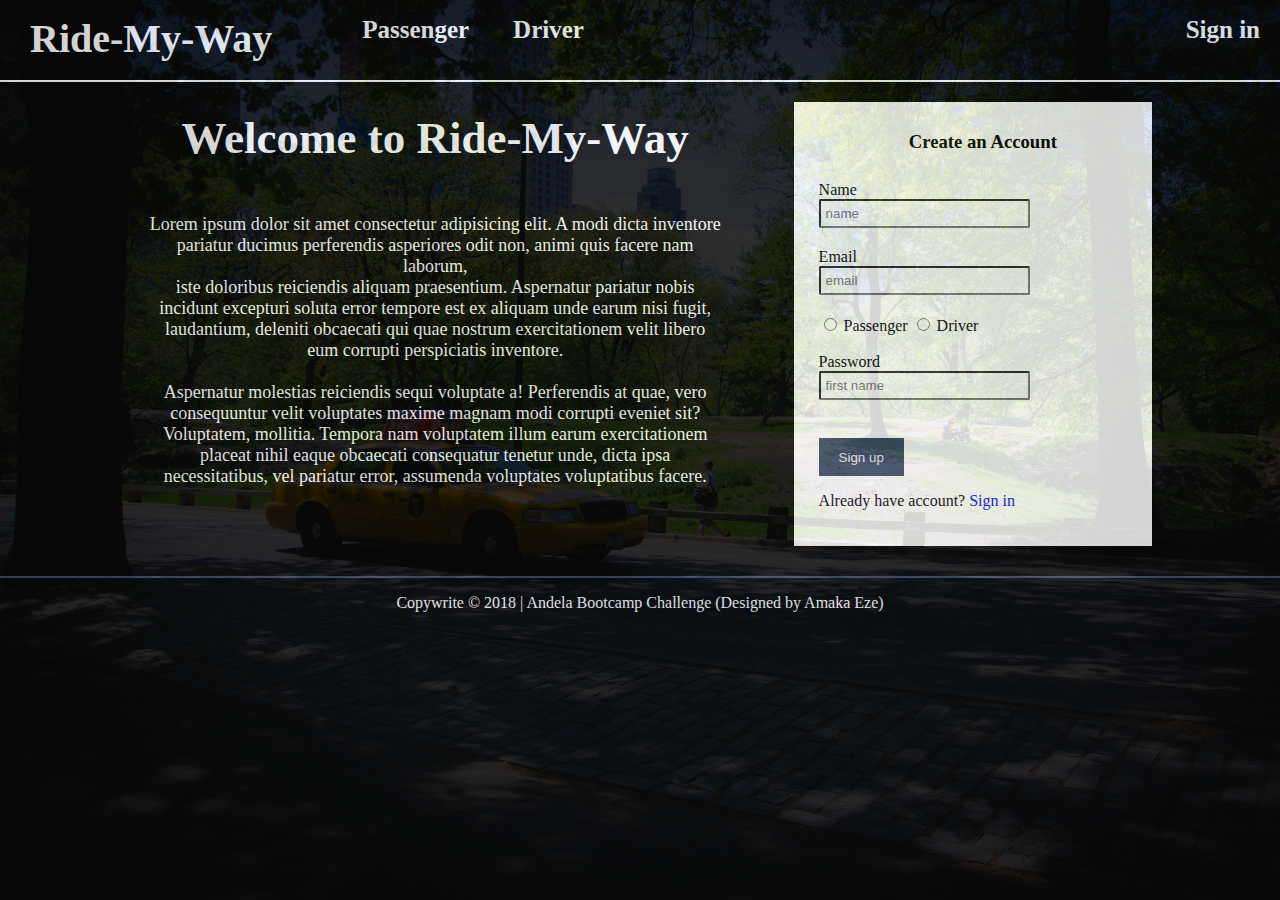
<file: index.html>
<!DOCTYPE html>
<html lang="en">
<head>
    <meta charset="UTF-8">
    <meta name="viewport" content="width=device-width, initial-scale=1.0">
    <meta http-equiv="X-UA-Compatible" content="ie=edge">
    <link rel="stylesheet" href="./css/home.css">
    <title>Ride-My-Way | Home </title>
</head>
<body>
    <div class="wrapper">
        <header>
            <div id="main-header">
                <a href="index.html">Ride-My-Way</a>
            </div>
            <div id="leftmenu" style="float: left">
                <ul>
                    <li><a href="passenger.html">Passenger</a></li>
                    <li><a href="driver.html">Driver</a></li>
                </ul>
            </div>
            <div id="rightmenu" style="float: right">
                <ul>
                    <li><a href="signin.html">Sign in</a></li>
                </ul>
            </div>
        </header>

        <section id="main">
                <div class="container">
                  <article id="main-col">
                    <h1>Welcome to Ride-My-Way</h1>
                    <p>Lorem ipsum dolor sit amet consectetur adipisicing elit. A modi dicta inventore pariatur ducimus perferendis asperiores odit non, animi quis facere nam laborum, <br >iste doloribus reiciendis aliquam praesentium. Aspernatur pariatur nobis incidunt excepturi soluta error tempore est ex aliquam unde earum nisi fugit, laudantium, deleniti obcaecati qui quae nostrum exercitationem velit libero eum corrupti perspiciatis inventore.<br><br>Aspernatur molestias reiciendis sequi voluptate a! Perferendis at quae, vero consequuntur velit voluptates maxime magnam modi corrupti eveniet sit? Voluptatem, mollitia. Tempora nam voluptatem illum earum exercitationem placeat nihil eaque obcaecati consequatur tenetur unde, dicta ipsa necessitatibus, vel pariatur error, assumenda voluptates voluptatibus facere.</p>
                  </article>
          
                  <aside id="sidebar">
                    <div class="light">
                      <h3>Create an Account</h3>
                      <form class="quote">
                            <div class="form-item">
                                <label>Name</label>
                                <br>
                                <input type="text" placeholder="name" required>
                            </div>
                            <div class="form-item">
                                <label>Email</label>
                                <br>
                                <input type="text" placeholder="email" required>
                            </div> 
                            <div>                                
                                <input type="radio" id="contactChoice1" name="contact" value="passenger">
                                <label>Passenger</label>
                            
                                <input type="radio" id="contactChoice3" name="contact" value="driver">
                                <label>Driver</label>                            
                            </div>
                            <br>
                            <div class="form-item">
                                <label>Password</label>
                                <br>
                                <input type="text" placeholder="first name" required>
                            </div>
                                <br>
                            <button type="button" class="button1">Sign up</button>
                            <div class="text-center">
                                <p>Already have account?
                                    <a href="signin.html"> Sign in</a>
                                </p>
                            </div>
                        </form>
                    </div>
                  </aside>
                </div>
              </section>
          

        <footer>
            <p>Copywrite &copy; 2018 | Andela Bootcamp Challenge (Designed by Amaka Eze)</p>
        </footer>
    </div>
    </body>
</html>
</file>
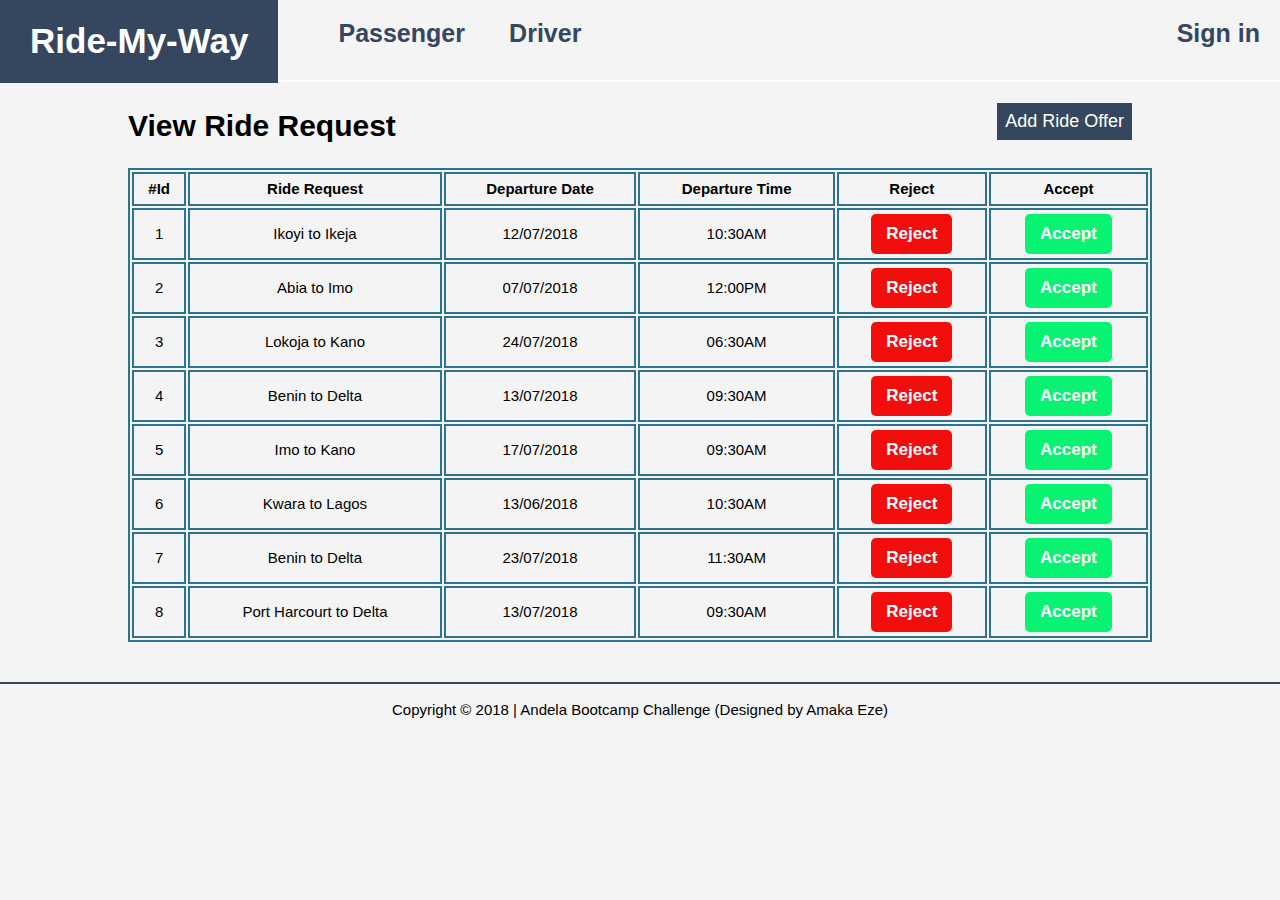
<file: driver.html>
<!DOCTYPE html>
<html lang="en">
<head>
        <meta charset="UTF-8">
        <meta name="viewport" content="width=device-width, initial-scale=1.0">
        <meta http-equiv="X-UA-Compatible" content="ie=edge">
        <link rel="stylesheet" href="./css/style.css">
        <title>Ride-My-Way | Sign up</title>
</head>
<body>
        <div class="wrapper">
        <header>
            <div id="main-header1">
                <a href="index.html">Ride-My-Way</a>
            </div>
            <div id="leftmenu" style="float: left">
                <ul>
                    <li><a href="passenger.html">Passenger</a></li>
                    <li><a href="driver.html">Driver</a></li>
                </ul>
            </div>
            <div id="rightmenu" style="float: right">
                <ul>
                    <li><a href="signin.html">Sign in</a></li>
                </ul>
            </div>
        </header>
    <section class="newride">
        <div class="container">
            <div>
                <h1 style="float: left;">View Ride Request</h1>
                <button type="button" id="createBtn" style="float: right">Add Ride Offer</button>
            </div>
        </div>
        <div id="requestModal" class="modal">
                <!-- Modal content -->
                <div class="form-container card">
                    <span class="close">x</span>
                    <form>
                        <h3 class="text-center">Add Ride Offer</h3>
                        <div class="form-item">
                            <label>Travelling From</label>
                            <br>
                            <input class="form-input" type="text" placeholder="Take off" required>
                        </div>
                        <div class="form-item">
                            <label>Travelling To</label>
                            <br>
                            <input class="form-input" type="text" placeholder="Destination" required>
                        </div>
                        <div class="form-item">
                            <label>Departure Date</label>
                            <br>
                            <input class="form-input" type="date" required>
                        </div>
                        <div class="form-item">
                            <label>Departure Time</label>
                            <br>
                            <input class="form-input" type="time" required>
                            </div>
                        <button type="button" class="button1">Add Ride Offer</button>
                    </form>
                </div>
        </div>
    </section>
    <section>
        <div class="container">
            <div class="table-holder">
                <table style="width: 100%">
                    <thead>
                        <tr>
                            <th>#Id</th>
                            <th>Ride Request</th>
                            <th>Departure Date</th>
                            <th>Departure Time</th>
                            <th>Reject</th>
                            <th>Accept</th>
                        </tr>
                    </thead>
                    <tbody>
                        <tr>
                            <td>1</td>
                            <td>Ikoyi to Ikeja</td>
                            <td>12/07/2018</td>
                            <td>10:30AM</td>
                            <td><button id="rejectbtn" type="button">Reject</button></td>
                            <td><button id="acceptbtn" type="button">Accept</button></td>
                        </tr> 
                        <tr>
                            <td>2</td>                            
                            <td>Abia to Imo</td>
                            <td>07/07/2018</td>
                            <td>12:00PM</td>
                            <td><button id="rejectbtn" type="button">Reject</button></td>
                            <td><button id="acceptbtn" type="button">Accept</button></td>
                        </tr> 
                        <tr>
                            <td>3</td>
                            <td>Lokoja to Kano</td>
                            <td>24/07/2018</td>
                            <td>06:30AM</td>
                            <td><button id="rejectbtn" type="button">Reject</button></td>
                            <td><button id="acceptbtn" type="button">Accept</button></td>
                        </tr> 
                        <tr>
                            <td>4</td>
                            <td>Benin to Delta</td>
                            <td>13/07/2018</td>
                            <td>09:30AM</td>
                            <td><button id="rejectbtn" type="button">Reject</button></td>
                            <td><button id="acceptbtn" type="button">Accept</button></td>
                        </tr> 
                        <tr>
                            <td>5</td>
                            <td>Imo to Kano</td>
                            <td>17/07/2018</td>
                            <td>09:30AM</td>
                            <td><button id="rejectbtn" type="button">Reject</button></td>
                            <td><button id="acceptbtn" type="button">Accept</button></td>
                        </tr> 
                        <tr>
                            <td>6</td>
                            <td>Kwara to Lagos</td>
                            <td>13/06/2018</td>
                            <td>10:30AM</td>
                            <td><button id="rejectbtn" type="button">Reject</button></td>
                            <td><button id="acceptbtn" type="button">Accept</button></td>
                        </tr>
                        <tr>
                            <td>7</td>
                            <td>Benin to Delta</td>
                            <td>23/07/2018</td>
                            <td>11:30AM</td>
                            <td><button id="rejectbtn" type="button">Reject</button></td>
                            <td><button id="acceptbtn" type="button">Accept</button></td>
                        </tr>
                        <tr>
                            <td>8</td>
                            <td>Port Harcourt to Delta</td>
                            <td>13/07/2018</td>
                            <td>09:30AM</td>
                            <td><button id="rejectbtn" type="button">Reject</button></td>
                            <td><button id="acceptbtn" type="button">Accept</button></td>
                        </tr>  
                    </tbody>
                </table>
            </div>
        </div>
    </section>

    <footer>
        <p>Copyright &copy 2018 | Andela Bootcamp Challenge (Designed by Amaka Eze)</p>
    </footer>

    <script src="modal.js"></script>
</body>
</html>
</file>
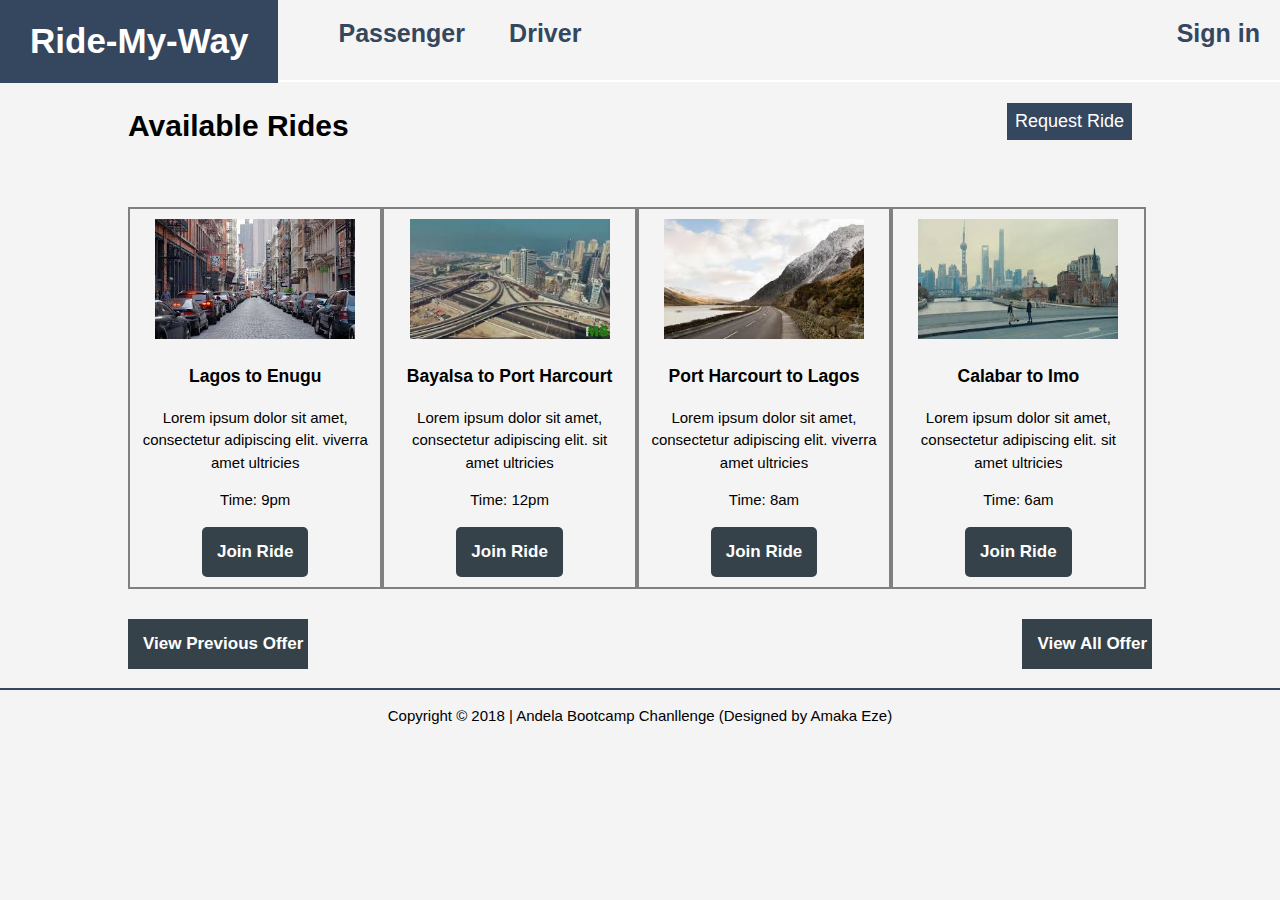
<file: passenger.html>
<!DOCTYPE html>
<html lang="en">
<head>
        <meta charset="UTF-8">
        <meta name="viewport" content="width=device-width, initial-scale=1.0">
        <meta http-equiv="X-UA-Compatible" content="ie=edge">
        <link rel="stylesheet" href="./css/style.css">
        <title>Ride-My-Way | Sign up</title>
</head>
<body>
        <header>
                <div id="main-header1">
                    <a href="index.html">Ride-My-Way</a>
                </div>
                <div id="leftmenu" style="float: left">
                    <ul>
                        <li><a href="passenger.html">Passenger</a></li>
                        <li><a href="driver.html">Driver</a></li>
                    </ul>
                </div>
                <div id="rightmenu" style="float: right">
                    <ul>
                        <li><a href="signin.html">Sign in</a></li>
                    </ul>
                </div>
            </header>
        
        <section class="newride">
            <div class="container">
                <div>
                    <h1 style="float: left;">Available Rides</h1>
                    <button type="button" id="createBtn" style="float: right">Request Ride</button>
                </div>
            </div>
            <div id="requestModal" class="modal">
                    <!-- Modal content -->
                    <div class="form-container card">
                        <span class="close">x</span>
                        <form>
                            <h3 class="text-center">Make new request</h3>
                            <div class="form-item">
                                <label>Travelling From</label>
                                <br>
                                <input class="form-input" type="text" placeholder="Departure venue" required>
                            </div>
                            <div class="form-item">
                                <label>Travelling To</label>
                                <br>
                                <input class="form-input" type="text" placeholder="Arrival venue" required>
                            </div>
                            <div class="form-item">
                                <label>Departure Date</label>
                                <br>
                                <input class="form-input" type="date" required>
                            </div>
                            <div class="form-item">
                                <label>Departure Time</label>
                                <br>
                                <input class="form-input" type="time" required>
                            </div>
                            <button type="button" class="button1">Request Ride</button>
                        </form>
                    </div>
            </div>
        </section>

        <section id="boxes">
            <div class="container">
                <div class="box">
                    <img src="./image/lagos.jpg">
                    <h3>Lagos to Enugu</h3>
                    <p>Lorem ipsum dolor sit amet, consectetur adipiscing elit. viverra amet ultricies</p>
                    <p>Time: 9pm</p>
                    <button class="joinride" type="button">Join Ride</button>
                </div>
                <div class="box">
                    <img src="./image/phtobayalsa.jpg">
                    <h3>Bayalsa to Port Harcourt</h3>
                    <p>Lorem ipsum dolor sit amet, consectetur adipiscing elit. sit amet ultricies</p>
                    <p>Time: 12pm</p>
                    <button class="joinride"  type="button">Join Ride</button>
                </div>
                <div class="box">
                    <img src="./image/phtolagos.jpg">
                    <h3>Port Harcourt to Lagos</h3>
                    <p>Lorem ipsum dolor sit amet, consectetur adipiscing elit. viverra amet ultricies</p>
                    <p>Time: 8am</p>
                    <button class="joinride"  type="button">Join Ride</button>
                </div>
                <div class="box">
                    <img src="./image/calabartoph.jpg">
                    <h3>Calabar to Imo</h3>
                    <p>Lorem ipsum dolor sit amet, consectetur adipiscing elit. sit amet ultricies</p>
                    <p>Time: 6am</p>
                    <button class="joinride"  type="button">Join Ride</button>
                </div>
                <div>
                    <button type="button" class="navbtn" style="float: left">View Previous Offer</button>
                    <button type="button" class="navbtn" style="float: right">View All Offer</button>
                </div>
            </div>
        </section>
        <div class="clear"></div>
        <footer>
            <p>Copyright &copy 2018 | Andela Bootcamp Chanllenge (Designed by Amaka Eze)</p>
        </footer>
    
    <script src="modal.js"></script>
</body>
</html>
</file>
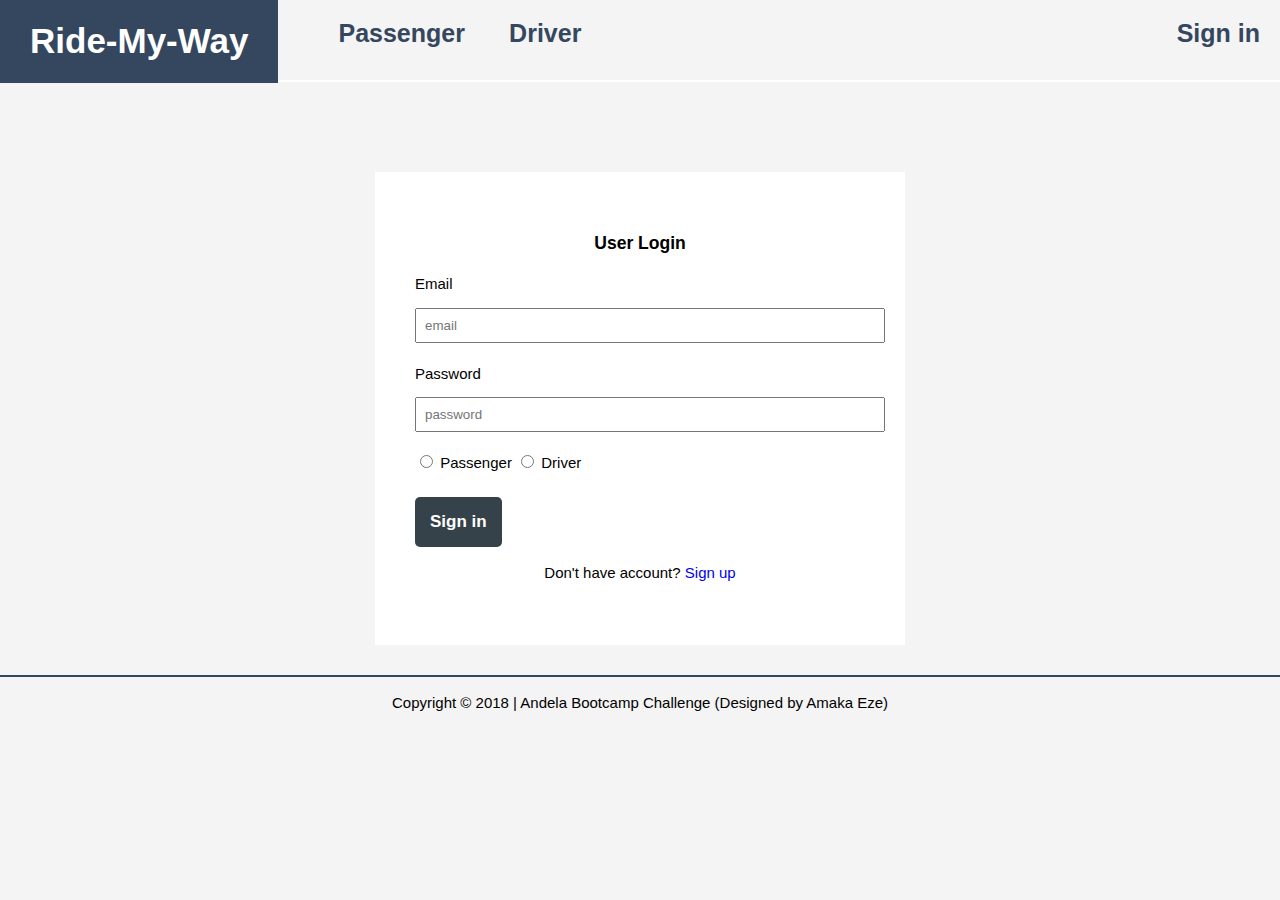
<file: signin.html>
<!DOCTYPE html>
<html lang="en">
<head>
        <meta charset="UTF-8">
        <meta name="viewport" content="width=device-width, initial-scale=1.0">
        <meta http-equiv="X-UA-Compatible" content="ie=edge">
        <link rel="stylesheet" href="./css/style.css">
        <title>Ride-My-Way | Sign up</title>
</head>
<body>
    <div class="wrapper">
        <header>
            <div id="main-header1">
                <a href="index.html">Ride-My-Way</a>
            </div>
            <div id="leftmenu" style="float: left">
                <ul>
                    <li><a href="passenger.html">Passenger</a></li>
                    <li><a href="driver.html">Driver</a></li>
                </ul>
            </div>
            <div id="rightmenu" style="float: right">
                <ul>
                    <li><a href="signin.html">Sign in</a></li>
                </ul>
            </div>
        </header>

    <div class="section">
        <form>
            <div class="form-container card">
                <h3 class="text-center">User Login</h3>
                <div class="form-item">
                <div class="form-item">
                    <label>Email</label>
                    <br>
                    <input class="form-input" type="email" placeholder="email" required>
                </div>
                <div class="form-item">
                    <label>Password</label>
                    <br>
                    <input class="form-input" type="password" placeholder="password" required>
                </div>
                <div>
                    <input type="radio" id="contactChoice1" name="contact" value="passenger">
                    <label>Passenger</label>
                    
                    <input type="radio" id="contactChoice3" name="contact" value="driver">
                    <label>Driver</label>        
                </div>
                <br>
                <button type="button" class="button2">Sign in</button>
                <div class="text-center">
                        <p>Don't have account?
                            <a href="index.html"> Sign up</a>
                        </p>
                    </div>
                </form> 
            </div>   
    </div>

    <footer>
        <p>Copyright &copy 2018 | Andela Bootcamp Challenge (Designed by Amaka Eze)</p>
    </footer>
</body>
</html>
</file>
<file: css/home.css>
body{
    height: 100vh;
    background:url('../image/background.jpg') no-repeat;
    overflow: hidden;
    background-size: cover;
    padding: 0px;
    margin: 0px;
}
.container{
    width:80%;
    margin:auto;
    overflow:hidden;
  }
header{
    height: 80px;
    margin: 0px auto;
    border-bottom: 2px solid #ffffff;
}
#main-header a{
    float: left;
    color: #ffffff;
    padding: 15px 30px 15px 30px;
    font-size: 40px;
    font-weight: bold;
    text-decoration: none;
}
header ul li{
    display: inline;
}
header ul li a{
    padding: 20px;
    color: #ffffff;
    text-decoration: none;
    font-weight: bold;
}
#leftmenu a{
    font-size: 25px;
}
#rightmenu a{
    font-size: 25px;
}
.wrapper{
    background-color: black;
    opacity: 0.8;
    height: 100vh;
    color: #ffffff;
}
.main-col{
    float: left;
    width: 40%;
    padding: 10px 25px;
    overflow: hidden;
    font-size: 40px;
}
form{
    padding: 10px 15px;
    width: 55%;
}
.form-container{
    background-color: #ffffff;
    width: 125px;
}
/* Sidebar */
aside#sidebar{
    float:right;
    width:35%;
    margin-top:10px;
    border-radius: 5px;
  }
  
  aside#sidebar .quote input, aside#sidebar .quote textarea{
    max-width: 550px;
    padding:5px;
  }
  
  /* Main-col */
  article#main-col{
    float:left;
    width:60%;
  }
  article#main-col h1{
      font-size: 45px;
      font-weight: bold;
      text-align: center;
  }
  article#main-col p{
    padding: 20px;
    margin-top: 10px;
    font-size: 18px;
    text-align: center;
}
.light{
    background-color: rgb(255, 255, 255);
    margin: 10px auto;
    padding: 10px;
    margin-bottom: 30px;
    width: 100%;
    align-content: center;
}
h3{
    color: black;
    text-align: center;
}
.text-center p{
    color: black;
}
a{
    text-decoration: none;
}
.button1{
    height: 38px;
    background: #35475E;
    border: 0;
    padding-left: 20px;
    padding-right: 20px;
    color: rgb(236, 238, 241);
    cursor: pointer;
}
.form-item {
    margin-bottom: 20px;
    width: 100%;
}
.form-item input[type=text] {
    width: 100%;
}
form label{
    color: black;
}
form input[type="text"]{
    width: 100%;
    border-radius: 2px;
    padding: 8px;
}
footer{
    border-top: 2px solid #35475E;
}
footer p {
    text-align: center;
    padding-bottom: 10px auto;
}
</file>
<file: css/style.css>
body{
    font: 15px/1.5 Arial, Helvetica,sans-serif;
    padding:0;
    margin:0;
    background-color:#f4f4f4;
}
/*Gobal CSS */
.container{
    width:80%;
    margin:auto;
    overflow:hidden;
}
#main-header a{
    float: left;
    color: #ffffff;
    padding: 15px 30px 15px 30px;
    font-size: 35px;
    font-weight: bold;
    text-decoration: none;
}
#main-header1 a{
    float: left;
    color: #ffffff;
    padding: 15px 30px 15px 30px;
    font-size: 35px;
    font-weight: bold;
    text-decoration: none;
    background-color: #35475E;
}
header ul li{
    display: inline;
}
header ul li a{
    padding: 20px;
    color: #ffffff;
    text-decoration: none;
    font-weight: bold;
}
#leftmenu a{
    font-size: 25px;
}
#rightmenu a{
    font-size: 25px;
}
header{
    height: 80px;
    margin: 0px auto;
    border-bottom: 2px solid #ffffff;
}

header ul li{
    display: inline;
    padding-top: 20px;
}
header ul li a{
    color: #35475E;
    font-size: 20px;
    font-weight: bold;
    text-decoration: none;
}

/*Homepage CSS */
.homepage{
    background: #35475E;
}

.navbar ul li{
    display: inline;
    padding: 30px;
    text-decoration: none;
}
.navbar a{
    background:#35475E;
    opacity: 0.7;
    color: #ffffff;
    padding: 20px 30px 20px 30px;
    text-decoration: none;
    font-weight: bold;
    font-size: 25px;
}
/*Landing Page CSS */
.welcome{
      font-size: 65px;
      margin-top: 120px;
      background: black;
      opacity: 0.6;
      width: 900px;
      margin-left: 250px;
}
#showcase{
    height: 100vh;
    background:url('../image/background.jpg') no-repeat;
    text-align:center;
    color:#ffffff;
    overflow: hidden;
    background-size: cover;
}
/*Form CSS*/
.form-container {
    background-color: rgb(255, 255, 255);
    max-width: 450px;
    margin: 90px auto;
    padding: 40px;
    margin-bottom: 30px;
}
.form-item {
    margin-bottom: 20px;
    width: 100%;
}

.form-input, .modalbtn .button1{
    width: 100%;
    margin-top: 12px;
    padding: 8px;
}
.text-center {
    text-align: center;
}
.text-center a{
    text-decoration: none;
}
.newRide{
    height: 100px;
    overflow: hidden;
}
/*Avaliable Rides*/
#boxes{
    margin-top: 20px;
    align-content: center;
    height: 500px;
}
#boxes .box{
    float: left;
    width: 22.5%;
    text-align: center;
    padding: 10px;
    border: 2px solid grey;
}
#boxes .box img{
    width: 200px;
    height: 120px;
}
/*Join Rides CSS */
.joinride{
    padding:15px;
    color:#ffffff;
    background:#35424a;
    font-size: 17px;
    font-weight: bold;
    cursor: pointer;
    border: 0px;
    border-radius: 5px;
}
.button2{
    padding:15px;
    color:#ffffff;
    background:#35424a;
    font-size: 17px;
    font-weight: bold;
    cursor: pointer;
    border: 0px;
    border-radius: 5px;
}
/*Request Ride*/
.newride button{
    background-color:#35475E;
    color: rgb(255, 255, 255);
    font-size: 18px;
    border-width: 0px;
    border-style: initial;
    border-color: initial;
    border-image: initial;
    padding: 8px;
    margin: 20px 20px 5px 0px;
    cursor: pointer;
}
/* Previous and View all Rides CSS */
.navbtn{
    padding:15px;
    color:#ffffff;
    background:#35424a;
    font-size: 17px;
    font-weight: bold;
    padding-right: 5px;
    margin-top: 30px;
    cursor: pointer;
    border: 0px;
    border-radius: 0px;
}
/* modal */
.modal {
    display: none;
    position: fixed;
    z-index: 1;
    left: 0;
    top: 0;
    width:100%;
    height:100%;
    background-color: rgba(0,0,0,0.4);
}
.modalaction{
    background: #35475E;
    color: #ffffff;
    font-size: 17;
    font-weight: bold;
    border: 0px;
    cursor: pointer;
}
/* Close Button */
.close {
    color: rgb(36, 66, 165);
    float: right;
    font-size: 28px;
    font-weight: bold;
}

.close:hover,
.close:focus {
    color: rgb(20, 21, 95);
    text-decoration: none;
    cursor: pointer;
}
/* Table CSS */
table, th, td {
    border: 2px solid #2d728f;
    margin-bottom: 40px;
}

th, td {
    text-align: center;
    padding: 4px;
}
/* Rejection Button CSS */
#rejectbtn{
    background: rgb(243, 13, 13);
    color: #ffffff;
    padding: 10px 15px;
    border: 0px;
    font-size: 17px;
    cursor: pointer;
    font-weight: bold;
    border-radius: 5px;
}
/* Acceptance Button CSS */
#acceptbtn{
    background: rgb(9, 243, 114);
    color: #ffffff;
    padding: 10px 15px;
    border: 0px;
    font-size: 17px;
    cursor: pointer;
    font-weight: bold;
    border-radius: 5px;
}

/*Footer CSS*/
footer{
    border-top: 2px solid #35475E;
}
footer p {
    text-align: center;
}
</file>
